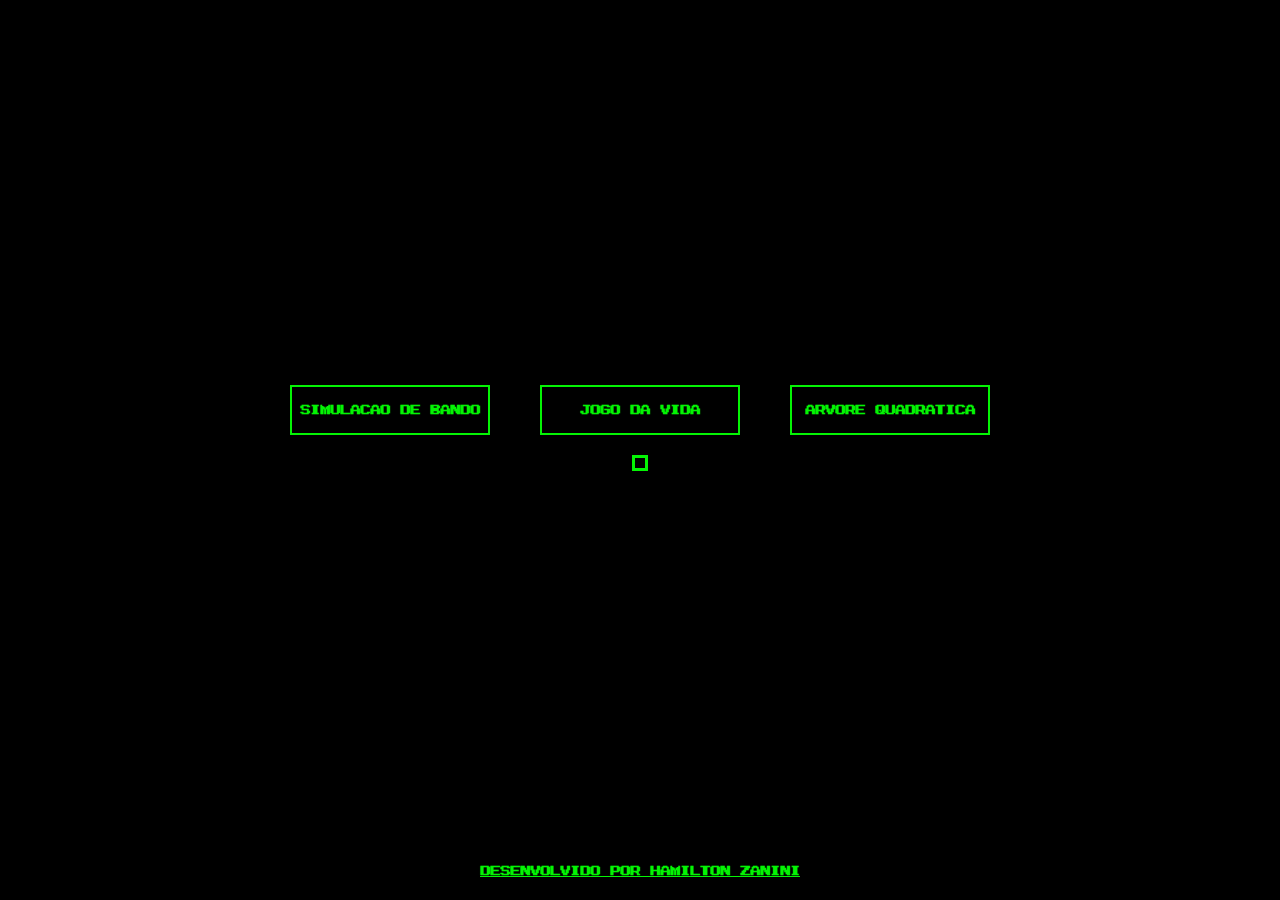
<file: index.html>
<html>
    <head>
        <meta charset="UTF-8">
        <title>Simulações e Lógicas</title>
        <link rel="stylesheet" href="style.css">
    </head>
    <body class="prevent-select">
        <main>
            <section class="buttons">
                <button onclick="setScreen('./flocking-simulation/index.html')">
                    SIMULACAO DE BANDO
                </button>
                <button onclick="setScreen('./game-of-life/index.html')">
                    JOGO DA VIDA
                </button>
                <button onclick="setScreen('./quadtree/index.html')">
                    ARVORE QUADRATICA
                </button>
            </section>
            <section class="screen" id="screen">
            </section>
        </main>
        <footer>
            <a href="https://github.com/hrszanini/logicas-simulacoes" target="_blank">
                DESENVOLVIDO POR HAMILTON ZANINI
            </a>
        </footer>
    </body>
    <script>
        var currentScreen = "";

        function setScreen(url){
            let screen = document.getElementById("screen");

            if(currentScreen == ""){
                currentScreen = url;
                loadScreen(screen);
                return;
            }

            if(currentScreen != url) {
                currentScreen = url;
                screen.style.width = "0%";
                setTimeout(() => {loadScreen(screen)}, 1000);
            } else {
                currentScreen = "";
                screen.innerHTML = "";
                screen.style.width = "0%";
                screen.style.height = "0%";
                return;
            }
        }

        function loadScreen(screen){
            
            screen.style.height = "100%";
            screen.style.width = "100%";
            screen.innerHTML = "";

            setTimeout(() => {
                let iframe = document.createElement("iframe");
                iframe.scrolling = "no";
                screen.appendChild(iframe);
                iframe.src = currentScreen
            }, 1000);
        }
    </script>
</html>
</file>
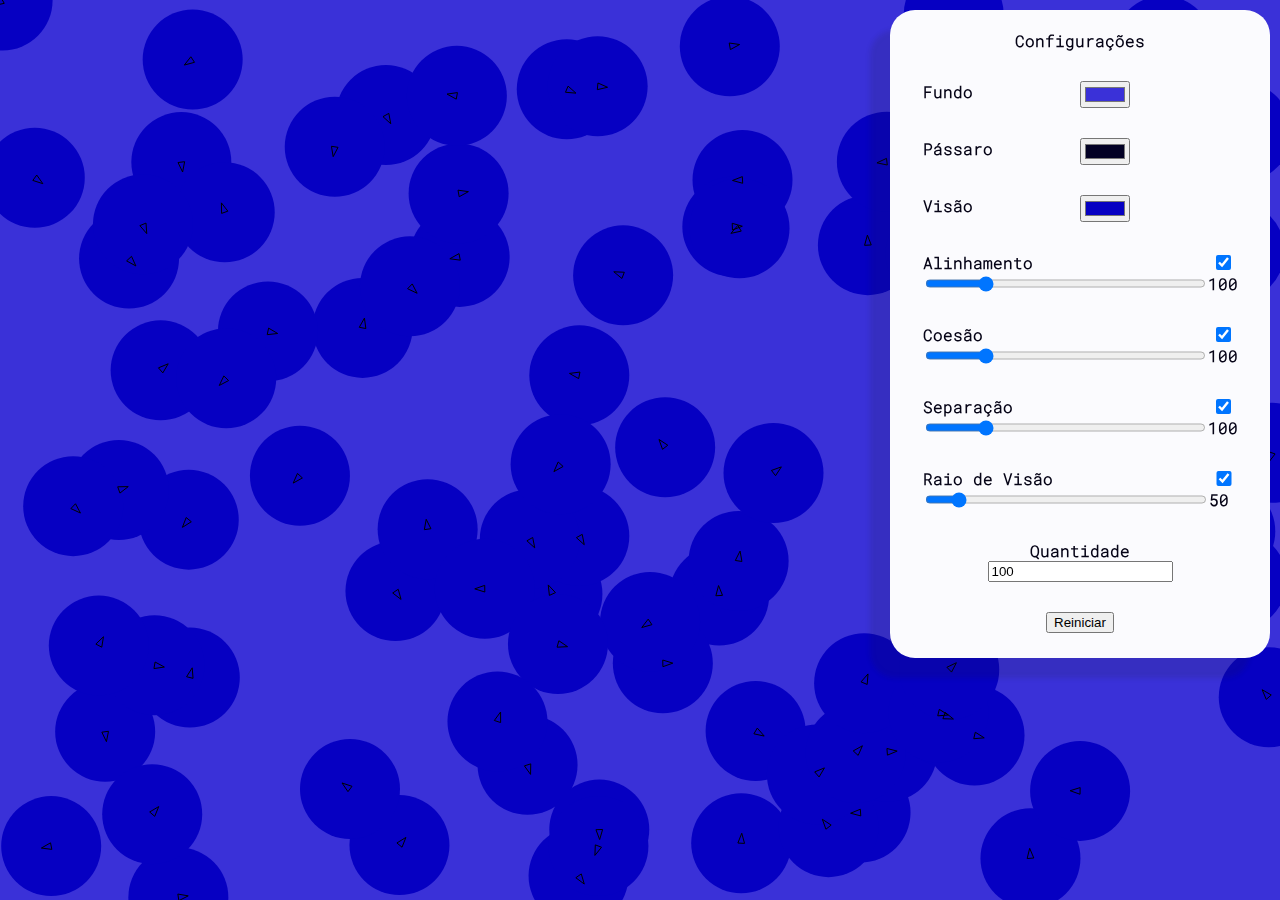
<file: flocking-simulation/index.html>
<!DOCTYPE html>
<html lang="pt-br">
    <head>
        <meta charset="utf-8"/>
        <title>Flocking Simulation</title>
        <link rel="stylesheet" href="styles/main.css">
    </head>
    <body>
        <div class="popup">
			<div class="selector title">
				<label>Configurações</label>
			</div>
			<div class="selector color">
				<label>Fundo</label>
				<input type="color" id="background-color" value="#3a31d8">
			</div>
			<div class="selector color">
				<label>Pássaro</label>
				<input type="color" id="bird-color" value="#020024">
			</div>
			<div class="selector color">
				<label>Visão</label>
				<input type="color" id="vision-color" value="#0600c2">
			</div>
			<div class="selector range">
				<label>Alinhamento</label>
				<input type="checkbox" checked id="alignment-active" >
				<input type="range" min="0" max="500" value="100" id="alignment">
				<label id="alignment-label">100</label>
			</div>
			<div class="selector range">
				<label>Coesão</label>
				<input type="checkbox" checked id="cohesion-active">
				<input type="range" min="0" max="500" value="100" id="cohesion">
				<label id="cohesion-label">100</label>
			</div>
			<div class="selector range">
				<label>Separação</label>
				<input type="checkbox" checked id="separation-active">
				<input type="range" min="0" max="500" value="100" id="separation">
				<label id="separation-label">100</label>
			</div>
			<div class="selector range">
				<label>Raio de Visão</label>
				<input type="checkbox" checked id="vision-active">
				<input type="range" min="0" max="500" value="50" id="vision">
				<label id="vision-label">50</label>
			</div>
			<div class="selector number">
				<label>Quantidade</label>
				<input type="number" id="birds-number" value="100">
			</div>
			<div class="selector button">
				<button type="button" onclick="populateFlock();"> Reiniciar </button>
			</div>
		</div>
        <script src="scripts/draw.js"></script>
        <script src="scripts/base.js"></script>
        <script src="scripts/main.js"></script>
    </body>
</html>
</file>
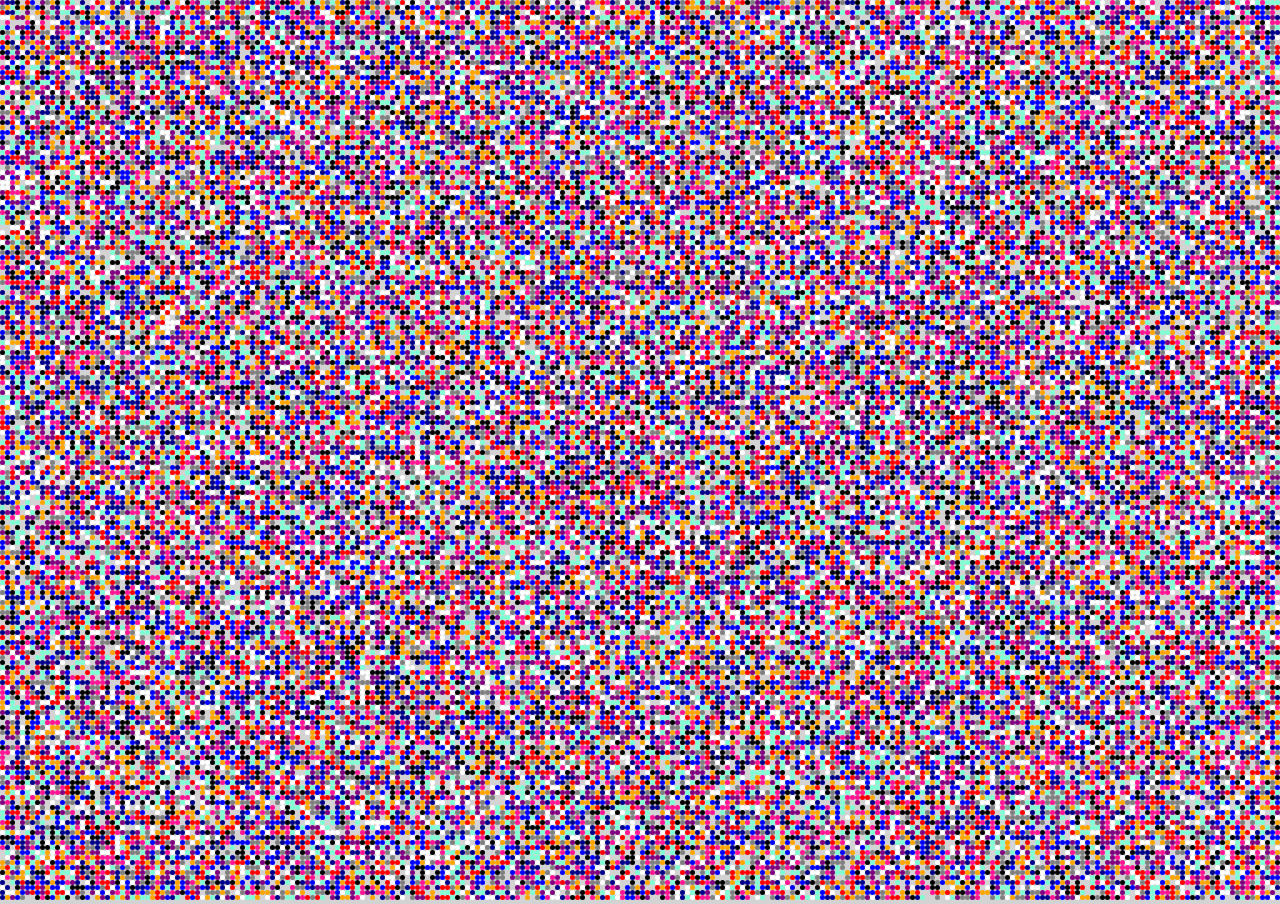
<file: game-of-life/index.html>
<!DOCTYPE html>
<html lang="pt-br">
<head><title>Jogo da Vida</title></head>
<body style="margin: 0; padding: 0; background: lightgray;"></body>
<script src="./draw.js"></script>
<script src="./script.js"></script>
</html>
</file>
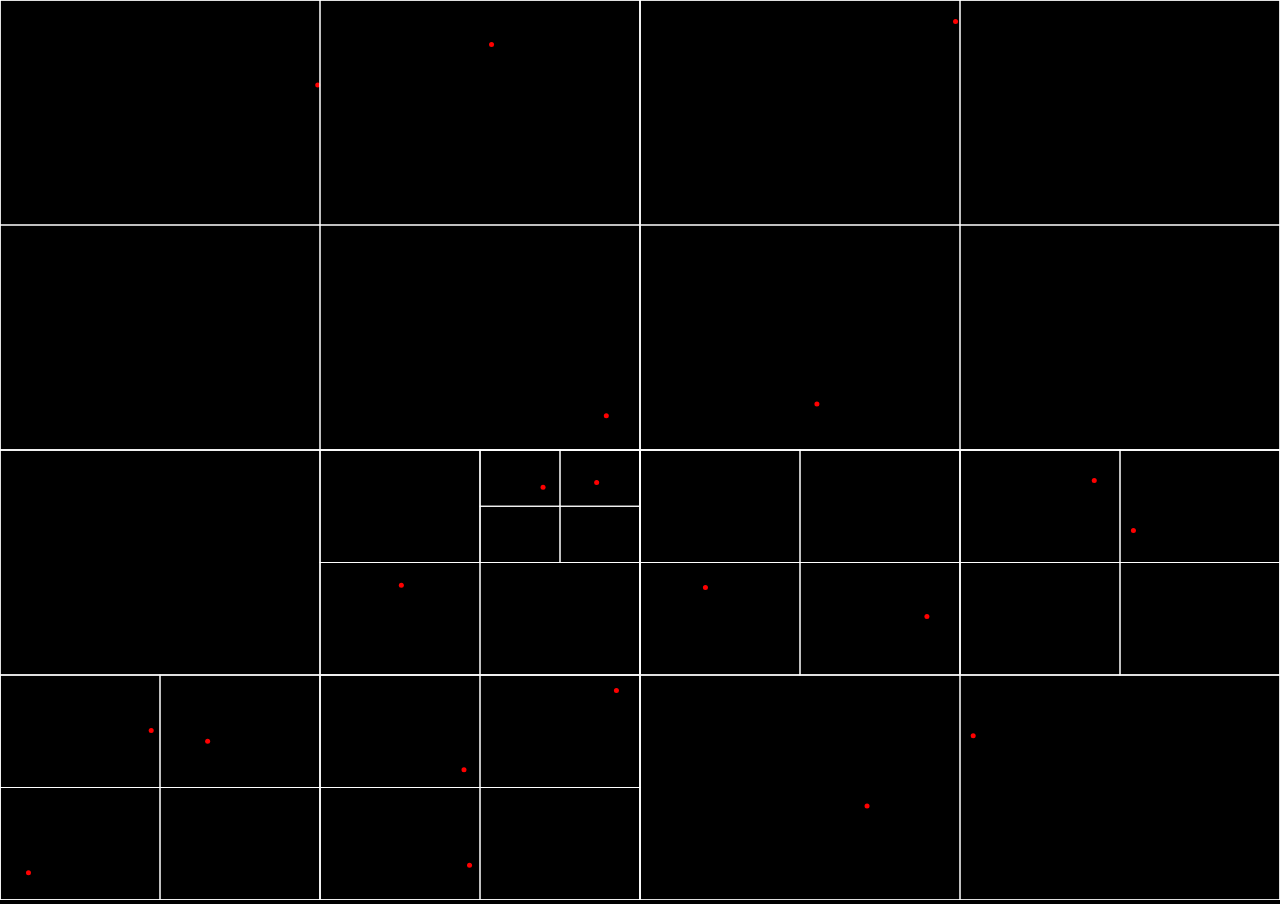
<file: quadtree/index.html>
<!DOCTYPE html>
<html lang="pt-br">
<head><title>QuadTree</title></head>
<body style="margin: 0; padding: 0; background: black;" onclick="generateMousePoint();"></body>
<script src="./scripts/parameters.js"></script>
<script src="./scripts/draw.js"></script>
<script src="./scripts/quadtree.js"></script>
<script src="./scripts/script.js"></script>
</html>
</file>
<file: style.css>
.prevent-select {
    -webkit-user-select: none; /* Safari */
    -ms-user-select: none; /* IE 10 and IE 11 */
    user-select: none; /* Standard syntax */
}

:root {
    --green: #04F404;
    --black: #000000;
}

@font-face {
    font-family: zig;
    src: url(zig.regular.ttf);
}

* {
    font-family: zig;
    font-weight: bold;
    background: var(--black);
    color: var(--green);
}

body {
    display: grid;
    grid-template-rows: 19fr 1fr;

    padding: 0;
    margin: 0;
}

main {
    display: flex;
    flex-direction: column;
    justify-content: center;
    align-items: center;
    gap: 20px;
    margin: 20px;
}

footer {
    padding-top: 10px;
    text-align: center;

    font-size: small;
}

section.screen {
    height: 0px;
    width: 0px;

    padding: 5px;

    border-style: solid;
    border-color: var(--green);

    display: flex;
    justify-content: center;
    align-items: center;

    transition: height 1s, width 1s;
}

section.screen iframe {
    height: 100%;
    width: 100%;
}

section.buttons {
    display: flex;
    flex-direction: row;
    justify-content: center;
    align-items: center;
    gap: 50px;
}

section.buttons button {
    font-weight: bold;

    width: 200px;
    height: 50px;

    border-style: solid;
    border-color: var(--green);
}

section.buttons button:hover,
section.buttons button:focus {
    background: var(--green);
    color: var(--black);
}
</file>
<file: flocking-simulation/styles/main.css>
@font-face {
    src: url(fonts/RobotoMono-Light.ttf);
    font-family: RobotoMono;
}

:root {
	--popup-color: #fbfbfe;
	--font-color: #050316;
	--primary-color: #2f27ce;
	--secondary-color: #dddbff;
	--accent: #443dff;
    
	font-family: RobotoMono;
	font-weight: 600;
}

body {
    margin: 0px;
}

.popup {
    background-color: var(--popup-color);
	color: var(--font-color);
    

	position: fixed;
	z-index: 100;
    
	border-radius: 25px;
	box-shadow: -20px 20px 5px #20202020;

	padding: 15px;
	padding-top: 10px;
	
	top: 10px;
	right: 10px;
	
	display: flex;
	flex-direction: column;
	gap: 10px;
	align-items: center;
}

.selector {
	padding: 10px;
	width: 90%
}

.selector.range {
	text-align: left;

	display: grid;
	grid-template-columns: 10fr 1fr;
}

.selector.range:nth-child(4) {
	text-align: right;
}

.selector.color {
	display: grid;
	grid-template-columns: 1fr 1fr;
}

.selector.title {
	text-align: center;
}

.selector.number {
	text-align: right;

	display: flex;
	flex-direction: column;
	align-items: center;
}

.selector.button {
	display: flex;
	flex-direction: column;
	align-items: center;
}

button {
}

canvas {
	position: fixed;
	top: 0px;
	left: 0px;
}
</file>
